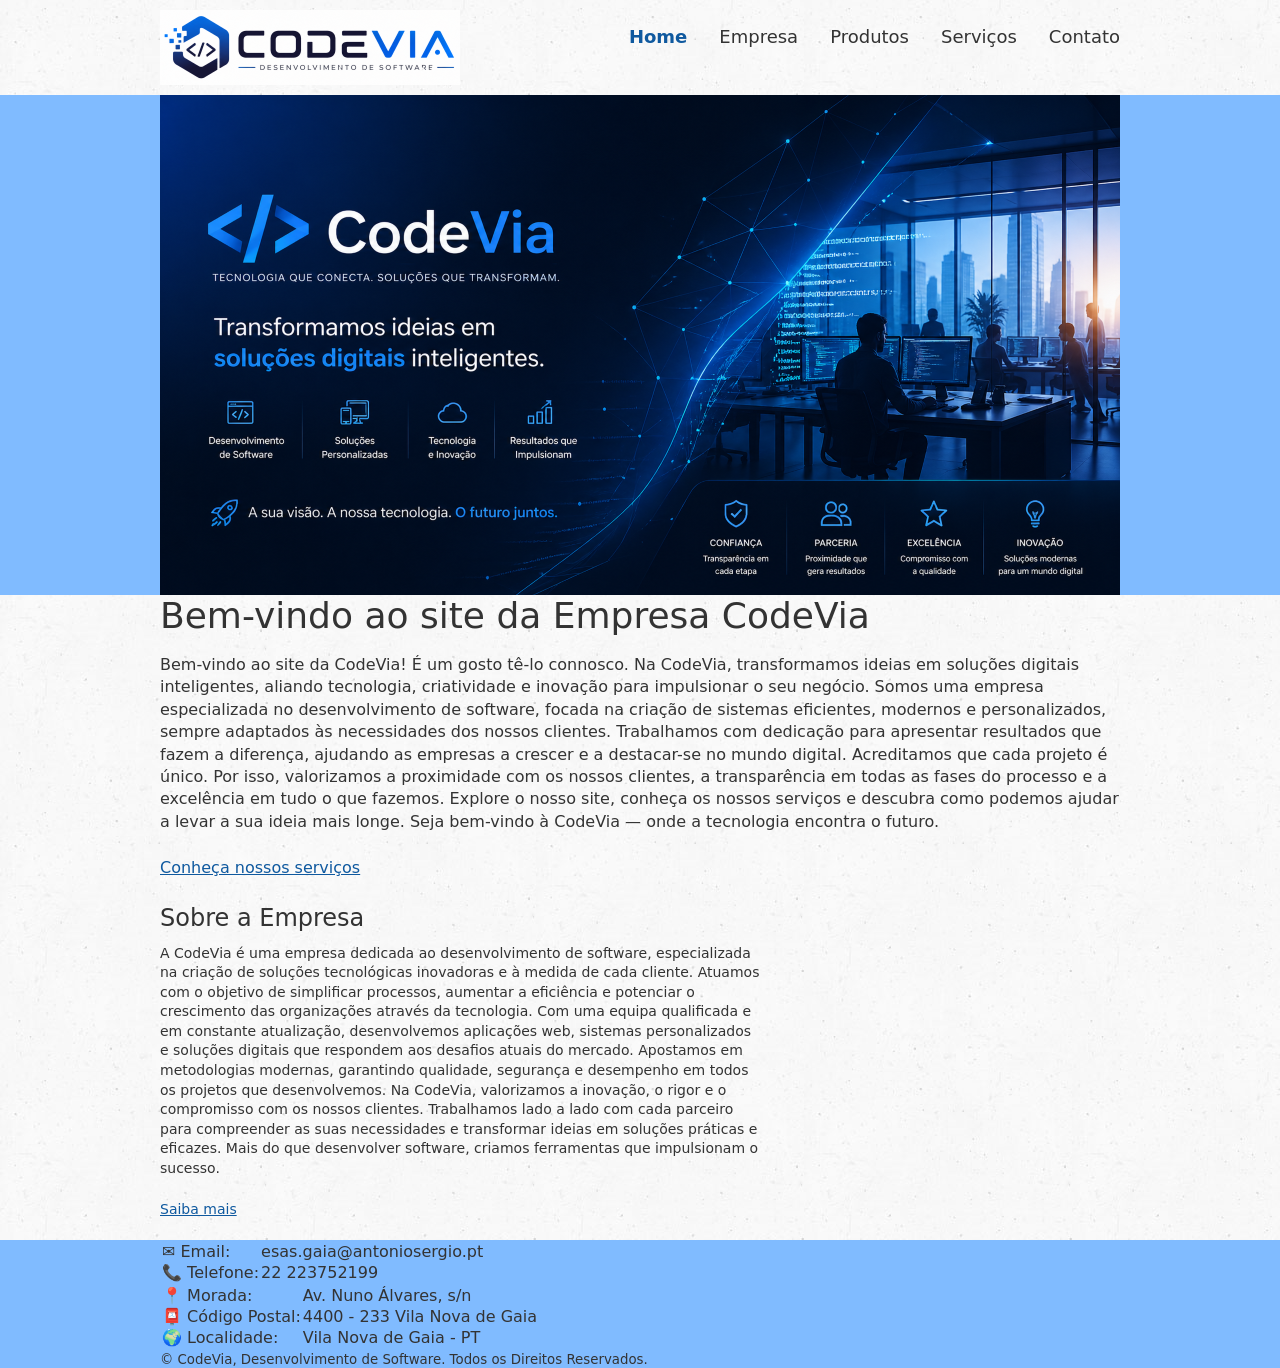
<file: index.html>
<!DOCTYPE HTML>
<html lang="pt-PT">
<head>
	<meta charset="UTF-8">
	<title>Site da Empresa</title>
	<link href="layout.css" rel="stylesheet">
</head>
<body id="bd-home">

<div id="site">
	<div id="cabecalho" class="grupo">
		<a href="index.html" id="logo">
			<img src="imagens/logo_empresa.png" alt="Logomarca da Empresa">
		</a>
		<div id="menu-principal">
			<ul class="grupo">
				<li>
					<a class="ativo" href="index.html">Home</a>
				</li>
				<li>
					<a href="empresa.html">Empresa</a>
				</li>
				<li>
					<a href="produtos.html">Produtos</a>
				</li>
				<li>
					<a href="servicos.html">Serviços</a>
				</li>
				<li>
					<a href="contato.html">Contato</a>
				</li>
			</ul>
		</div>
	</div>
	<div id="foto-principal"></div>
	<div id="conteudo">
		<div id="conteudo-principal">
			<h1>Bem-vindo ao site da Empresa CodeVia</h1>
			
			<p>
				Bem-vindo ao site da CodeVia!
				É um gosto tê-lo connosco. Na CodeVia, transformamos ideias em soluções digitais inteligentes, aliando tecnologia, criatividade e inovação para impulsionar o seu negócio.
				Somos uma empresa especializada no desenvolvimento de software, focada na criação de sistemas eficientes, modernos e personalizados, sempre adaptados às necessidades dos nossos clientes. Trabalhamos com dedicação para apresentar resultados que fazem a diferença, ajudando as empresas a crescer e a destacar-se no mundo digital.
				Acreditamos que cada projeto é único. Por isso, valorizamos a proximidade com os nossos clientes, a transparência em todas as fases do processo e a excelência em tudo o que fazemos.
				Explore o nosso site, conheça os nossos serviços e descubra como podemos ajudar a levar a sua ideia mais longe.
				Seja bem-vindo à CodeVia — onde a tecnologia encontra o futuro.
			</p>
	
		
			<p>
				<a href="servicos.html">Conheça nossos serviços</a>
			</p>
		</div>
		<div id="conteudo-secundario">
			<h1>Sobre a Empresa</h1>
				
			<p>
				A CodeVia é uma empresa dedicada ao desenvolvimento de software, especializada na criação de soluções tecnológicas inovadoras e à medida de cada cliente. Atuamos com o objetivo de simplificar processos, aumentar a eficiência e potenciar o crescimento das organizações através da tecnologia.
				Com uma equipa qualificada e em constante atualização, desenvolvemos aplicações web, sistemas personalizados e soluções digitais que respondem aos desafios atuais do mercado. Apostamos em metodologias modernas, garantindo qualidade, segurança e desempenho em todos os projetos que desenvolvemos.
				Na CodeVia, valorizamos a inovação, o rigor e o compromisso com os nossos clientes. Trabalhamos lado a lado com cada parceiro para compreender as suas necessidades e transformar ideias em soluções práticas e eficazes.
				Mais do que desenvolver software, criamos ferramentas que impulsionam o sucesso.
			</p>
			<p>
				<a href="empresa.html">Saiba mais</a>
			</p>
		</div>
	</div>
	<div id="rodape-fora">
		<div id="rodape">
			<table id="telefone-email">
				<tr>
					<td>✉️ Email: </td>
					<td>esas.gaia@antoniosergio.pt</td>
				</tr>
				<tr>
					<td>📞 Telefone: </td>
					<td>22 223752199</td>
				</tr>
			</table>
			<table id="endereco">
				<tr>
					<td>📍 Morada: </td>
					<td>Av. Nuno Álvares, s/n</td>
				</tr>
				<tr>
					<td>📮 Código Postal: </td>
					<td>4400 - 233 Vila Nova de Gaia</td>
				</tr>
				<tr>
					<td>🌍 Localidade: </td>
					<td>Vila Nova de Gaia - PT</td>
				</tr>
			</table>
			<small id="copyright">
				&copy; CodeVia, Desenvolvimento de Software. Todos os Direitos Reservados.
			</small>
		</div>
	</div>
</div>

</body>
</html>
</file>
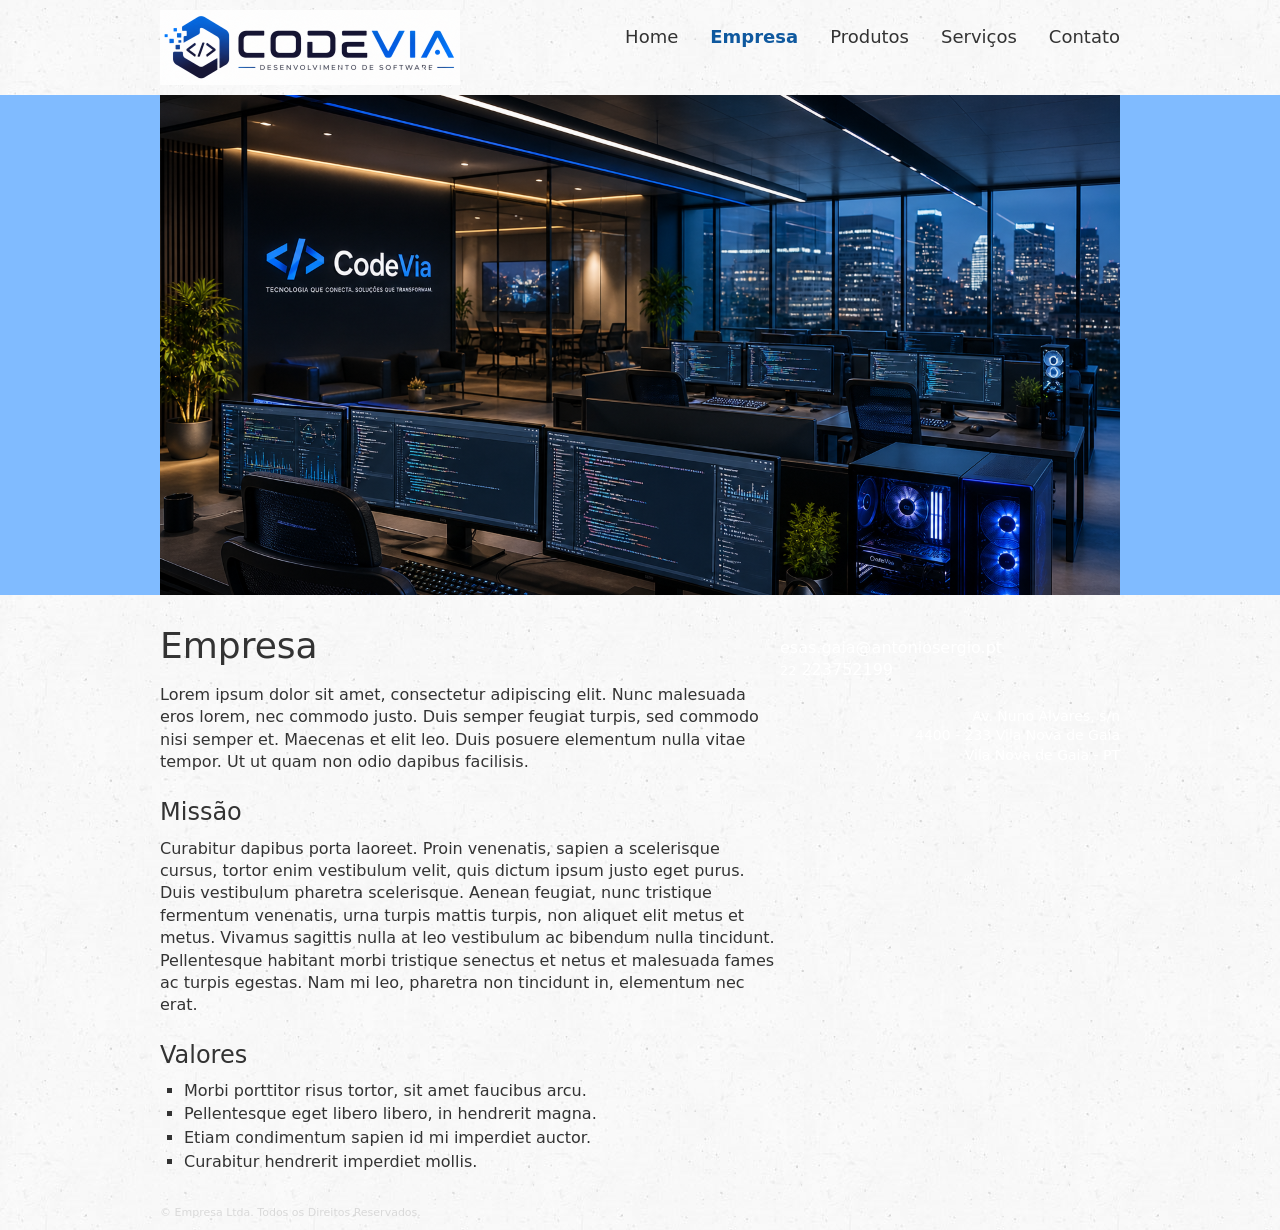
<file: empresa.html>
<!DOCTYPE HTML>
<html lang="pt-PT">
<head>
	<meta charset="UTF-8">
	<title>Empresa - Site da Empresa</title>
	<link href="empresa.css" rel="stylesheet">
	<meta name="robots" content="noindex">
</head>
<body>

<div id="bd-empresa">
	<div id="cabecalho" class="grupo">
		<a href="index.html" id="logo">
			<img src="imagens/logo_empresa.png" alt="Logomarca da Empresa">
		</a>
		<div id="menu-principal">
			<ul class="grupo">
				<li>
					<a href="index.html">Home</a>
				</li>
				<li>
					<a class="ativo" href="empresa.html">Empresa</a>
				</li>
				<li>
					<a href="produtos.html">Produtos</a>
				</li>
				<li>
					<a href="servicos.html">Serviços</a>
				</li>
				<li>
					<a href="contato.html">Contato</a>
				</li>
			</ul>
		</div>
	</div>
	<div id="foto-principal"></div>
	<div id="conteudo">
		<div id="conteudo-principal">

			<h1>Empresa</h1>
	
			<p>
				Lorem ipsum dolor sit amet, consectetur adipiscing elit. Nunc malesuada eros lorem, nec commodo justo.
				Duis semper feugiat turpis, sed commodo nisi semper et. Maecenas et elit leo. Duis posuere elementum nulla vitae tempor. Ut ut quam non odio dapibus facilisis.
			</p>
			
			<h2>Missão</h2>
			
			<p>
				Curabitur dapibus porta laoreet. Proin venenatis, sapien a scelerisque cursus, tortor enim vestibulum velit, quis dictum ipsum justo eget purus. Duis vestibulum pharetra scelerisque.
				Aenean feugiat, nunc tristique fermentum venenatis, urna turpis mattis turpis, non aliquet elit metus et metus. Vivamus sagittis nulla at leo vestibulum ac bibendum nulla tincidunt.
				Pellentesque habitant morbi tristique senectus et netus et malesuada fames ac turpis egestas. Nam mi leo, pharetra non tincidunt in, elementum nec erat.
			</p>
			
			<h2>Valores</h2>
			
			<ul>
				<li>Morbi porttitor risus tortor, sit amet faucibus arcu.</li>
				<li>Pellentesque eget libero libero, in hendrerit magna.</li>
				<li>Etiam condimentum sapien id mi imperdiet auctor.</li>
				<li>Curabitur hendrerit imperdiet mollis.</li>
			</ul>

		</div>
		<div id="conteudo-secundario">
			
			<!-- conteúdo da seção Empresa aqui -->

		</div>
	</div>
	<div id="rodape">
		<p id="telefone-email">
			esas.gaia@antoniosergio.pt
			<br>
			<span class="ddd">22</span> 223752199
		</p>
		<p id="endereco">
			Av. Nuno Álvares, s/n
			<br>
			4400 - 233 Vila Nova de Gaia
			<br>
			Vila Nova de Gaia - PT
		</p>

		<small id="copyright">
			&copy; Empresa Ltda. Todos os Direitos Reservados.
		</small>
	</div>
</div>

</body>
</html>
</file>
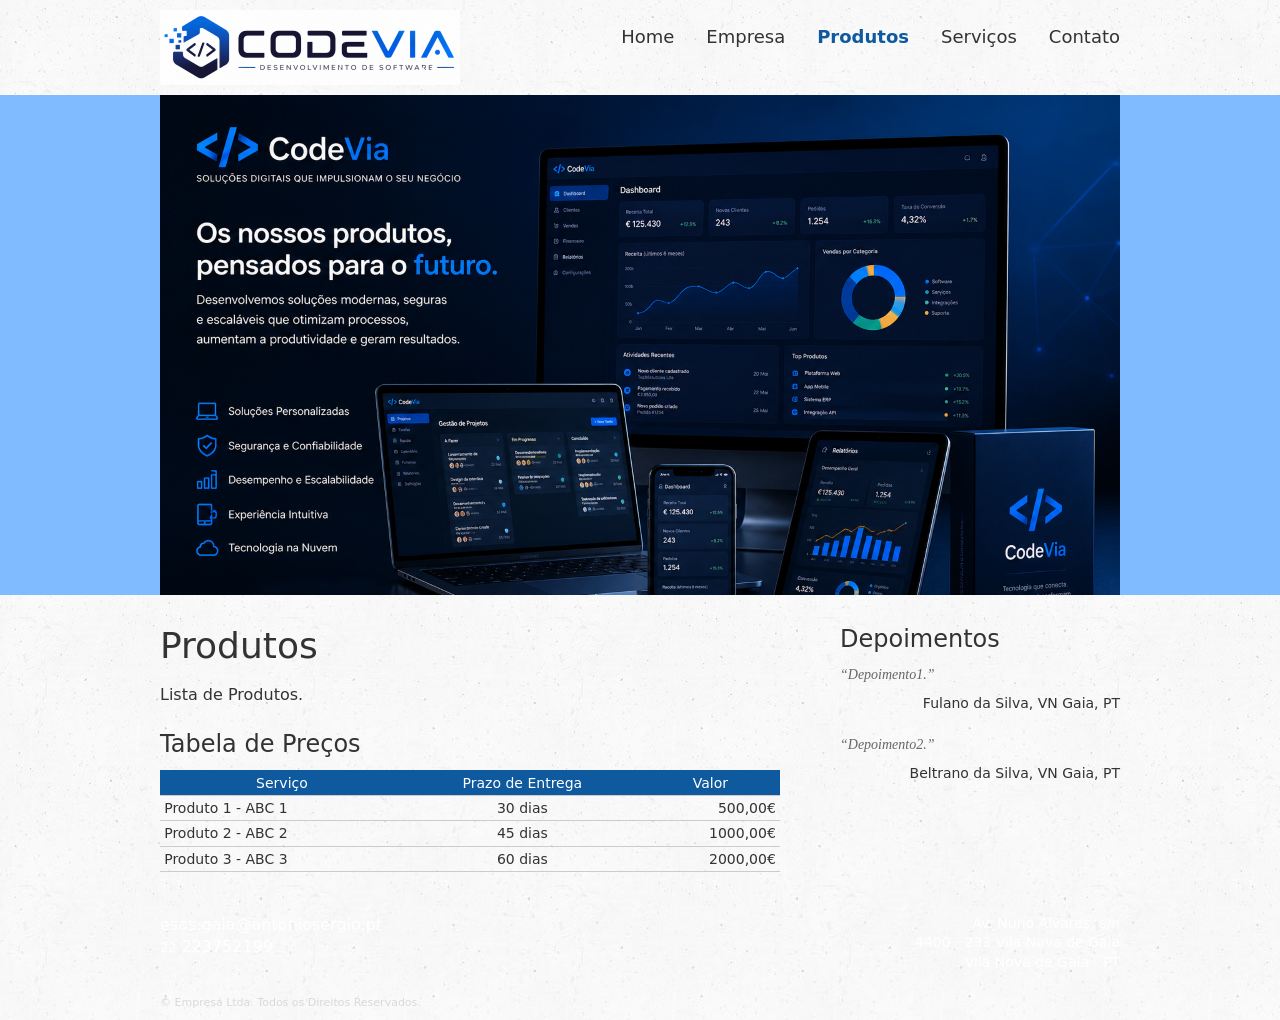
<file: produtos.html>
<!DOCTYPE HTML>
<html lang="pt-PT">
<head>
	<meta charset="UTF-8">
	<title>Produtos - Site da Empresa</title>
	<link href="produtos.css" rel="stylesheet">
</head>
<body id="bd-servicos">

<div id="site">
	<div id="cabecalho" class="grupo">
		<a href="index.html" id="logo">
			<img src="imagens/logo_empresa.png" alt="Logomarca da Empresa">
		</a>
		<div id="menu-principal">
			<ul class="grupo">
				<li>
					<a href="index.html">Home</a>
				</li>
				<li>
					<a href="empresa.html">Empresa</a>
				</li>
				<li>
					<a class="ativo" href="produtos.html">Produtos</a>
				</li>
				<li>
					<a href="servicos.html">Serviços</a>
				</li>
				<li>
					<a href="contato.html">Contato</a>
				</li>
			</ul>
		</div>
	</div>
	<div id="foto-principal"></div>
	<div id="conteudo" class="grupo">
		<div id="conteudo-principal">
			<h1>Produtos</h1>

			<p>
				Lista de Produtos.
			</p>

			<table class="tabela-servicos">
				<caption>Tabela de Preços</caption>
				<tr>
					<th scope="col">Serviço</th>
					<th scope="col">Prazo de Entrega</th>
					<th scope="col">Valor</th>
				</tr>
				<tr>
					<td>Produto 1 - ABC 1</td>
					<td class="prazo-entrega">30 dias</td>
					<td class="valor-servico">500,00€</td>
				</tr>
				<tr>
					<td>Produto 2 - ABC 2</td>
					<td class="prazo-entrega">45 dias</td>
					<td class="valor-servico">1000,00€</td>
				</tr>
				<tr>
					<td>Produto 3 - ABC 3</td>
					<td class="prazo-entrega">60 dias</td>
					<td class="valor-servico">2000,00€</td>
				</tr>
			</table>
		</div>
		<div id="conteudo-secundario">
			<h1>Depoimentos</h1>

			<div class="depoimento">
				<blockquote>
					<p>
						&ldquo;Depoimento1.&rdquo;
					</p>
				</blockquote>
				<p class="autor">
					Fulano da Silva, VN Gaia, PT
				</p>
			</div>

			<div class="depoimento">
				<blockquote>
					<p>
						&ldquo;Depoimento2.&rdquo;
					</p>
				</blockquote>
				<p class="autor">
					Beltrano da Silva, VN Gaia, PT
				</p>
			</div>
		</div>
	</div>
	<div id="rodape">
		<p id="telefone-email">
			esas.gaia@antoniosergio.pt
			<br>
			<span class="ddd">22</span> 223752199
		</p>
		<p id="endereco">
			Av. Nuno Álvares, s/n
			<br>
			4400 - 233 Vila Nova de Gaia
			<br>
			Vila Nova de Gaia - PT
		</p>

		<small id="copyright">
			&copy; Empresa Ltda. Todos os Direitos Reservados.
		</small>
	</div>
</div>

</body>
</html>
</file>
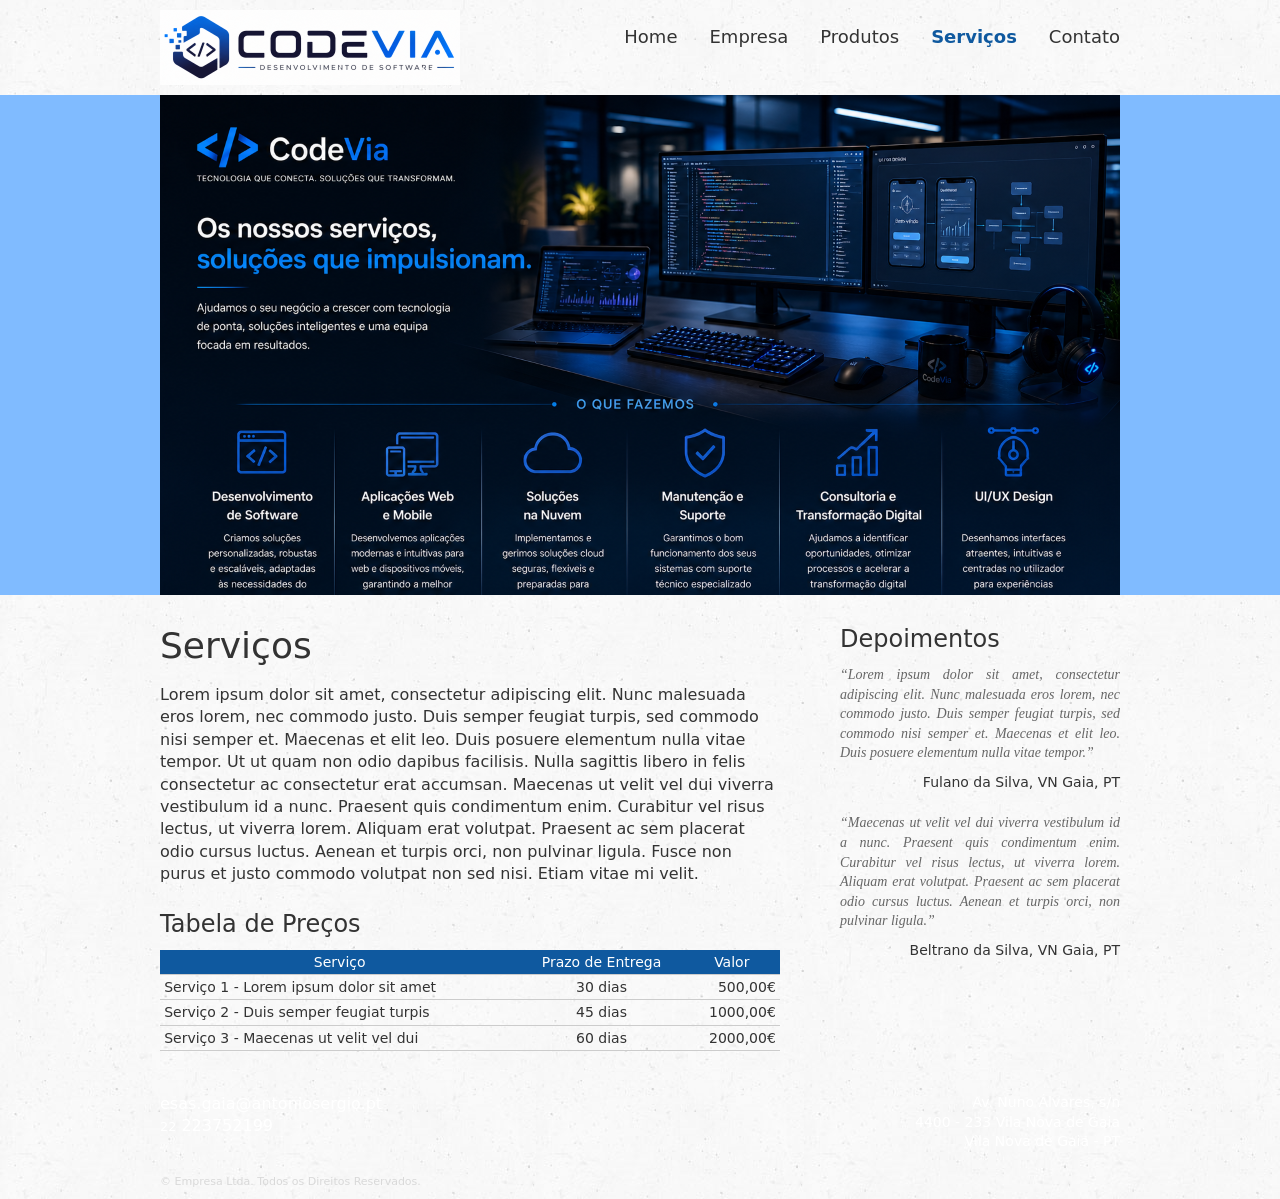
<file: servicos.html>
<!DOCTYPE HTML>
<html lang="pt-PT">
<head>
	<meta charset="UTF-8">
	<title>Serviços - Site da Empresa</title>
	<link href="servicos.css" rel="stylesheet">
</head>
<body id="bd-servicos">

<div id="site">
	<div id="cabecalho" class="grupo">
		<a href="index.html" id="logo">
			<img src="imagens/logo_empresa.png" alt="Logomarca da Empresa">
		</a>
		<div id="menu-principal">
			<ul class="grupo">
				<li>
					<a href="index.html">Home</a>
				</li>
				<li>
					<a href="empresa.html">Empresa</a>
				</li>
				<li>
					<a href="produtos.html">Produtos</a>
				</li>
				<li>
					<a class="ativo" href="servicos.html">Serviços</a>
				</li>
				<li>
					<a href="contato.html">Contato</a>
				</li>
			</ul>
		</div>
	</div>
	<div id="foto-principal"></div>
	<div id="conteudo" class="grupo">
		<div id="conteudo-principal">
			<h1>Serviços</h1>

			<p>
				Lorem ipsum dolor sit amet, consectetur adipiscing elit. Nunc malesuada eros lorem, nec commodo justo.
				Duis semper feugiat turpis, sed commodo nisi semper et. Maecenas et elit leo. Duis posuere elementum nulla vitae tempor.
				Ut ut quam non odio dapibus facilisis. Nulla sagittis libero in felis consectetur ac consectetur erat accumsan.
				Maecenas ut velit vel dui viverra vestibulum id a nunc. Praesent quis condimentum enim. Curabitur vel risus lectus, ut viverra lorem. Aliquam erat volutpat.
				Praesent ac sem placerat odio cursus luctus. Aenean et turpis orci, non pulvinar ligula.
				Fusce non purus et justo commodo volutpat non sed nisi. Etiam vitae mi velit.
			</p>

			<table class="tabela-servicos">
				<caption>Tabela de Preços</caption>
				<tr>
					<th scope="col">Serviço</th>
					<th scope="col">Prazo de Entrega</th>
					<th scope="col">Valor</th>
				</tr>
				<tr>
					<td>Serviço 1 - Lorem ipsum dolor sit amet</td>
					<td class="prazo-entrega">30 dias</td>
					<td class="valor-servico">500,00€</td>
				</tr>
				<tr>
					<td>Serviço 2 - Duis semper feugiat turpis</td>
					<td class="prazo-entrega">45 dias</td>
					<td class="valor-servico">1000,00€</td>
				</tr>
				<tr>
					<td>Serviço 3 - Maecenas ut velit vel dui</td>
					<td class="prazo-entrega">60 dias</td>
					<td class="valor-servico">2000,00€</td>
				</tr>
			</table>
		</div>
		<div id="conteudo-secundario">
			<h1>Depoimentos</h1>

			<div class="depoimento">
				<blockquote>
					<p>
						&ldquo;Lorem ipsum dolor sit amet, consectetur adipiscing elit. Nunc malesuada eros lorem, nec commodo justo.
						Duis semper feugiat turpis, sed commodo nisi semper et. Maecenas et elit leo. Duis posuere elementum nulla vitae tempor.&rdquo;
					</p>
				</blockquote>
				<p class="autor">
					Fulano da Silva, VN Gaia, PT
				</p>
			</div>

			<div class="depoimento">
				<blockquote>
					<p>
						&ldquo;Maecenas ut velit vel dui viverra vestibulum id a nunc. Praesent quis condimentum enim. Curabitur vel risus lectus, ut viverra lorem. Aliquam erat volutpat.
						Praesent ac sem placerat odio cursus luctus. Aenean et turpis orci, non pulvinar ligula.&rdquo;
					</p>
				</blockquote>
				<p class="autor">
					Beltrano da Silva, VN Gaia, PT
				</p>
			</div>
		</div>
	</div>
	<div id="rodape">
		<p id="telefone-email">
			esas.gaia@antoniosergio.pt
			<br>
			<span class="ddd">22</span> 223752199
		</p>
		<p id="endereco">
			Av. Nuno Álvares, s/n
			<br>
			4400 - 233 Vila Nova de Gaia
			<br>
			Vila Nova de Gaia - PT
		</p>

		<small id="copyright">
			&copy; Empresa Ltda. Todos os Direitos Reservados.
		</small>
	</div>
</div>

</body>
</html>
</file>
<file: layout.css>
/*
-- Estilos CSS - Website da Empresa
*/

/*
-- Padrões e Reset
*/

* {margin: 0; padding: 0;}
ul {list-style-type: none;}
img, fieldset {border: 0;}
h1, h2, h3, h4, h5, h6 {font-weight: normal;}

/*
-- Tipografia e Cores
*/

body {
	color: #333;
	background: #FFF url(fundo_site.jpg);
}


body, input, select, textarea {
	/* fonte: http://www.sitepoint.com/eight-definitive-font-stacks-2/ */
	font-family: "Segoe UI", Candara, "Bitstream Vera Sans", "DejaVu Sans", "Bitstream Vera Sans", "Trebuchet MS", Verdana, "Verdana Ref", sans-serif;
}

a:link {
	color: #0F599F;
}

a:visited {
	color: #666;
}

a:hover {
	color: #000;
	text-decoration: none;
}

a:focus {
	outline: 1px dotted #F00;
}

a:active {
	color: #F00;
}

p {
	font-size: 16px;
	margin-bottom: 1.5em;
	line-height: 1.4em;
}

#conteudo-principal h1 {
    font-size: 36px;
    margin-bottom: 0.5em;
}
 
#conteudo-principal h2,
#conteudo-secundario h1 {
    font-size: 24px;
    margin-bottom: 0.5em;
}
 
#conteudo-secundario p {
    font-size: 14px;
}
 
#conteudo-principal ul,
#conteudo-principal ol {
    font-size: 16px;
    margin-left: 1.5em;
    margin-bottom: 1.5em;
}
 
#conteudo-principal ul {
    list-style-type: square;
}
 
#conteudo-principal li {
    margin-bottom: 0.3em;
}

/*
-- Estrutura
*/

#cabecalho, #conteudo, #rodape {
	width: 960px;
	margin: 0 auto;
}

#cabecalho {
	position: relative;
}

#logo {
	padding: 10px 0;
	display: block;
	float: left;
}

#logo img {
	display: block;
}

#menu-principal {
	position: absolute;
	top: 26px;
	right: 0;
}

#menu-principal li {
	display: inline;
}

#menu-principal a {
	display: block;
	float: left;
	font-size: 18px;
	text-decoration: none;
	color: #333333;
	margin-left: 32px;
}

#menu-principal a:hover, #menu-principal a.ativo {
	color: #0f599f;
}

#menu-principal a.ativo {
	font-weight: bold;
}

#foto-principal {
	height: 500px;
	background: #80bbff url(imagens/foto_principal.png) no-repeat center top;
}

#conteudo-secundario {
	width: 600px;
}

#conteudo-secundario img {
	display: block;
}

#rodape-fora {
	background: #80bbff;
}

/*
-- Estilos específicos de Seção
*/

#bd-empresa #foto-principal {
	height: 110px;
}

#bd-empresa .legenda {
	margin: 0;
	color: #FFF;
	background: #808080;
	font-style: italic;
	text-align: center;
	padding: 0.3em 0.6em;
}

/*
-- Formulários
*/

/*
-- Tabelas
*/

/*
-- Classes de Uso Geral
*/

.grupo::before, .grupo::after {
	content: " ";
	display: table;
}

.grupo::after {
	clear: both;
}
</file>
<file: empresa.css>
/*
-- Estilos CSS - Website da Empresa
*/

/*
-- Padrões e Reset
*/

* {margin: 0; padding: 0;}
ul {list-style-type: none;}
img, fieldset {border: 0;}
h1, h2, h3, h4, h5, h6 {font-weight: normal;}

/*
-- Tipografia e Cores
*/

body {
	color: #333;
	background: #FFF url(fundo_site.jpg);
}

body, input, select, textarea {
	/* fonte: http://www.sitepoint.com/eight-definitive-font-stacks-2/ */
	font-family: "Segoe UI", Candara, "Bitstream Vera Sans", "DejaVu Sans", "Bitstream Vera Sans", "Trebuchet MS", Verdana, "Verdana Ref", sans-serif;
}

a:link {
	color: #0F599F;
}

a:visited {
	color: #666;
}

a:hover {
	color: #000;
	text-decoration: none;
}

a:focus {
	outline: 1px dotted #F00;
}

a:active {
	color: #F00;
}

p {
	font-size: 16px;
	margin-bottom: 1.5em;
	line-height: 1.4em;
}

#conteudo-principal h1 {
    font-size: 36px;
    margin-bottom: 0.5em;
}
 
#conteudo-principal h2,
#conteudo-secundario h1 {
    font-size: 24px;
    margin-bottom: 0.5em;
}
 
#conteudo-secundario p {
    font-size: 14px;
}
 
#conteudo-principal ul,
#conteudo-principal ol {
    font-size: 16px;
    margin-left: 1.5em;
    margin-bottom: 1.5em;
}
 
#conteudo-principal ul {
    list-style-type: square;
}
 
#conteudo-principal li {
    margin-bottom: 0.3em;
}

/*
-- Estrutura
*/

#cabecalho, #conteudo, #rodape {
	width: 960px;
	margin: 0 auto;
}

#cabecalho {
	position: relative;
}

#logo {
	padding: 10px 0;
	display: block;
	float: left;
}

#logo img {
	display: block;
}

#menu-principal {
	position: absolute;
	top: 26px;
	right: 0;
}

#menu-principal li {
	display: inline;
}

#menu-principal a {
	display: block;
	float: left;
	font-size: 18px;
	text-decoration: none;
	color: #333333;
	margin-left: 32px;
}

#menu-principal a:hover, #menu-principal a.ativo {
	color: #0f599f;
}

#menu-principal a.ativo {
	font-weight: bold;
}

#foto-principal {
	height: 500px;
	background: #80bbff url(imagens/empresa_principal.png) no-repeat center top;
}

#conteudo {
	margin: 30px auto;
}

#conteudo-principal {
	float: left;
	width: 620px;
}

#conteudo-secundario {
	float: right;
	width: 280px;
}

#conteudo-secundario .interna {
	padding: 20px;
}

#conteudo-secundario img {
	display: block;
}

#rodape-fora {
	background: #808080;
}

#telefone-email {
	float: left;
	font-size: 16px;
	color: #FFF;
	margin: 12px 0;
}

#telefone-email span.ddd {
	font-size: 0.8em;
}

#endereco {
	float: right;
	text-align: right;
	color: #FFF;
	font-size: 14px;
	margin: 12px 0;
}

#copyright {
	font-size: 11px;
	color: #d9d9d9;
	clear: both;
	display: block;
	padding: 1em 0;
}

/*
-- Estilos específicos de Seção
*/

#bd-empresa #foto-principal,
#bd-servicos #foto-principal
{
	height: 500px;
}

/* home */

#bd-home #conteudo-secundario {
	background: #0f599f;
	color: #FFF;
}

#bd-home #conteudo-secundario a {
	color: #FFF;
}

/* empresa */

#bd-empresa .legenda {
	margin: 0;
	color: #FFF;
	background: #808080;
	font-style: italic;
	text-align: center;
	padding: 0.3em 0.6em;
}

/* servicos */

.depoimento {
	margin-bottom: 1em;
}

.depoimento blockquote {
	font-size: 16px;
	font-family: Georgia, serif;
	font-style: italic;
	line-height: 1.5em;
	color: #666;
	text-align: justify;
	margin-bottom: 0.3em;
}

.depoimento blockquote p {
	margin-bottom: 0.7em;
}

.depoimento .autor {
	text-align: right;
	font-size: 12px;
}

/*
-- Formulários
*/

/*
-- Tabelas
*/

.tabela-servicos {
    border-spacing: 0;
    width: 100%;
}

.tabela-servicos caption {
	font-size: 24px;
	margin-bottom: 0.5em;
	text-align: left;
}

.tabela-servicos th {
	background: #0F599F;
	color: #FFF;
	font-weight: normal;
	text-align: center;
}

.tabela-servicos th, .tabela-servicos td {
	border-bottom: 1px solid #CCC;
	font-size: 14px;
	padding: 0.3em;
}

.tabela-servicos .prazo-entrega {
	text-align: center;
}

.tabela-servicos .valor-servico {
	text-align: right;
}

/*
-- Classes de Uso Geral
*/

.grupo::before, .grupo::after {
	content: " ";
	display: table;
}

.grupo::after {
	clear: both;
}
</file>
<file: produtos.css>
/*
-- Estilos CSS - Website da Empresa
*/

/*
-- Padrões e Reset
*/

* {margin: 0; padding: 0;}
ul {list-style-type: none;}
img, fieldset {border: 0;}
h1, h2, h3, h4, h5, h6 {font-weight: normal;}

/*
-- Tipografia e Cores
*/

body {
	color: #333;
	background: #FFF url(fundo_site.jpg);
}

body, input, select, textarea {
	/* fonte: http://www.sitepoint.com/eight-definitive-font-stacks-2/ */
	font-family: "Segoe UI", Candara, "Bitstream Vera Sans", "DejaVu Sans", "Bitstream Vera Sans", "Trebuchet MS", Verdana, "Verdana Ref", sans-serif;
}

a:link {
	color: #0F599F;
}

a:visited {
	color: #666;
}

a:hover {
	color: #000;
	text-decoration: none;
}

a:focus {
	outline: 1px dotted #F00;
}

a:active {
	color: #F00;
}

p {
	font-size: 16px;
	margin-bottom: 1.5em;
	line-height: 1.4em;
}

#conteudo-principal h1 {
    font-size: 36px;
    margin-bottom: 0.5em;
}
 
#conteudo-principal h2,
#conteudo-secundario h1 {
    font-size: 24px;
    margin-bottom: 0.5em;
}
 
#conteudo-secundario p {
    font-size: 14px;
}
 
#conteudo-principal ul,
#conteudo-principal ol {
    font-size: 16px;
    margin-left: 1.5em;
    margin-bottom: 1.5em;
}
 
#conteudo-principal ul {
    list-style-type: square;
}
 
#conteudo-principal li {
    margin-bottom: 0.3em;
}

/*
-- Estrutura
*/

#cabecalho, #conteudo, #rodape {
	width: 960px;
	margin: 0 auto;
}

#cabecalho {
	position: relative;
}

#logo {
	padding: 10px 0;
	display: block;
	float: left;
}

#logo img {
	display: block;
}

#menu-principal {
	position: absolute;
	top: 26px;
	right: 0;
}

#menu-principal li {
	display: inline;
}

#menu-principal a {
	display: block;
	float: left;
	font-size: 18px;
	text-decoration: none;
	color: #333333;
	margin-left: 32px;
}

#menu-principal a:hover, #menu-principal a.ativo {
	color: #0f599f;
}

#menu-principal a.ativo {
	font-weight: bold;
}

#foto-principal {
	height: 500px;
	background: #80bbff url(imagens/produtos.png) no-repeat center top;
}

#conteudo {
	margin: 30px auto;
}

#conteudo-principal {
	float: left;
	width: 620px;
}

#conteudo-secundario {
	float: right;
	width: 280px;
}

#conteudo-secundario .interna {
	padding: 20px;
}

#conteudo-secundario img {
	display: block;
}

#rodape-fora {
	background: #808080;
}

#telefone-email {
	float: left;
	font-size: 16px;
	color: #FFF;
	margin: 12px 0;
}

#telefone-email span.ddd {
	font-size: 0.8em;
}

#endereco {
	float: right;
	text-align: right;
	color: #FFF;
	font-size: 14px;
	margin: 12px 0;
}

#copyright {
	font-size: 11px;
	color: #d9d9d9;
	clear: both;
	display: block;
	padding: 1em 0;
}

/*
-- Estilos específicos de Seção
*/

#bd-empresa #foto-principal,
#bd-servicos #foto-principal
{
	height: 500px;
}

/* home */

#bd-home #conteudo-secundario {
	background: #0f599f;
	color: #FFF;
}

#bd-home #conteudo-secundario a {
	color: #FFF;
}

/* empresa */

#bd-empresa .legenda {
	margin: 0;
	color: #FFF;
	background: #808080;
	font-style: italic;
	text-align: center;
	padding: 0.3em 0.6em;
}

/* servicos */

.depoimento {
	margin-bottom: 1em;
}

.depoimento blockquote {
	font-size: 16px;
	font-family: Georgia, serif;
	font-style: italic;
	line-height: 1.5em;
	color: #666;
	text-align: justify;
	margin-bottom: 0.3em;
}

.depoimento blockquote p {
	margin-bottom: 0.7em;
}

.depoimento .autor {
	text-align: right;
	font-size: 12px;
}

/*
-- Formulários
*/

/*
-- Tabelas
*/

.tabela-servicos {
    border-spacing: 0;
    width: 100%;
}

.tabela-servicos caption {
	font-size: 24px;
	margin-bottom: 0.5em;
	text-align: left;
}

.tabela-servicos th {
	background: #0F599F;
	color: #FFF;
	font-weight: normal;
	text-align: center;
}

.tabela-servicos th, .tabela-servicos td {
	border-bottom: 1px solid #CCC;
	font-size: 14px;
	padding: 0.3em;
}

.tabela-servicos .prazo-entrega {
	text-align: center;
}

.tabela-servicos .valor-servico {
	text-align: right;
}

/*
-- Classes de Uso Geral
*/

.grupo::before, .grupo::after {
	content: " ";
	display: table;
}

.grupo::after {
	clear: both;
}
</file>
<file: servicos.css>
/*
-- Estilos CSS - Website da Empresa
*/

/*
-- Padrões e Reset
*/

* {margin: 0; padding: 0;}
ul {list-style-type: none;}
img, fieldset {border: 0;}
h1, h2, h3, h4, h5, h6 {font-weight: normal;}

/*
-- Tipografia e Cores
*/

body {
	color: #333;
	background: #FFF url(fundo_site.jpg);
}

body, input, select, textarea {
	/* fonte: http://www.sitepoint.com/eight-definitive-font-stacks-2/ */
	font-family: "Segoe UI", Candara, "Bitstream Vera Sans", "DejaVu Sans", "Bitstream Vera Sans", "Trebuchet MS", Verdana, "Verdana Ref", sans-serif;
}

a:link {
	color: #0F599F;
}

a:visited {
	color: #666;
}

a:hover {
	color: #000;
	text-decoration: none;
}

a:focus {
	outline: 1px dotted #F00;
}

a:active {
	color: #F00;
}

p {
	font-size: 16px;
	margin-bottom: 1.5em;
	line-height: 1.4em;
}

#conteudo-principal h1 {
    font-size: 36px;
    margin-bottom: 0.5em;
}
 
#conteudo-principal h2,
#conteudo-secundario h1 {
    font-size: 24px;
    margin-bottom: 0.5em;
}
 
#conteudo-secundario p {
    font-size: 14px;
}
 
#conteudo-principal ul,
#conteudo-principal ol {
    font-size: 16px;
    margin-left: 1.5em;
    margin-bottom: 1.5em;
}
 
#conteudo-principal ul {
    list-style-type: square;
}
 
#conteudo-principal li {
    margin-bottom: 0.3em;
}

/*
-- Estrutura
*/

#cabecalho, #conteudo, #rodape {
	width: 960px;
	margin: 0 auto;
}

#cabecalho {
	position: relative;
}

#logo {
	padding: 10px 0;
	display: block;
	float: left;
}

#logo img {
	display: block;
}

#menu-principal {
	position: absolute;
	top: 26px;
	right: 0;
}

#menu-principal li {
	display: inline;
}

#menu-principal a {
	display: block;
	float: left;
	font-size: 18px;
	text-decoration: none;
	color: #333333;
	margin-left: 32px;
}

#menu-principal a:hover, #menu-principal a.ativo {
	color: #0f599f;
}

#menu-principal a.ativo {
	font-weight: bold;
}

#foto-principal {
	height: 500px;
	background: #80bbff url(imagens/servicos.png) no-repeat center top;
}

#conteudo {
	margin: 30px auto;
}

#conteudo-principal {
	float: left;
	width: 620px;
}

#conteudo-secundario {
	float: right;
	width: 280px;
}

#conteudo-secundario .interna {
	padding: 20px;
}

#conteudo-secundario img {
	display: block;
}

#rodape-fora {
	background: #808080;
}

#telefone-email {
	float: left;
	font-size: 16px;
	color: #FFF;
	margin: 12px 0;
}

#telefone-email span.ddd {
	font-size: 0.8em;
}

#endereco {
	float: right;
	text-align: right;
	color: #FFF;
	font-size: 14px;
	margin: 12px 0;
}

#copyright {
	font-size: 11px;
	color: #d9d9d9;
	clear: both;
	display: block;
	padding: 1em 0;
}

/*
-- Estilos específicos de Seção
*/

#bd-empresa #foto-principal,
#bd-servicos #foto-principal
{
	height: 500px;
}

/* home */

#bd-home #conteudo-secundario {
	background: #0f599f;
	color: #FFF;
}

#bd-home #conteudo-secundario a {
	color: #FFF;
}

/* empresa */

#bd-empresa .legenda {
	margin: 0;
	color: #FFF;
	background: #808080;
	font-style: italic;
	text-align: center;
	padding: 0.3em 0.6em;
}

/* servicos */

.depoimento {
	margin-bottom: 1em;
}

.depoimento blockquote {
	font-size: 16px;
	font-family: Georgia, serif;
	font-style: italic;
	line-height: 1.5em;
	color: #666;
	text-align: justify;
	margin-bottom: 0.3em;
}

.depoimento blockquote p {
	margin-bottom: 0.7em;
}

.depoimento .autor {
	text-align: right;
	font-size: 12px;
}

/*
-- Formulários
*/

/*
-- Tabelas
*/

.tabela-servicos {
    border-spacing: 0;
    width: 100%;
}

.tabela-servicos caption {
	font-size: 24px;
	margin-bottom: 0.5em;
	text-align: left;
}

.tabela-servicos th {
	background: #0F599F;
	color: #FFF;
	font-weight: normal;
	text-align: center;
}

.tabela-servicos th, .tabela-servicos td {
	border-bottom: 1px solid #CCC;
	font-size: 14px;
	padding: 0.3em;
}

.tabela-servicos .prazo-entrega {
	text-align: center;
}

.tabela-servicos .valor-servico {
	text-align: right;
}

/*
-- Classes de Uso Geral
*/

.grupo::before, .grupo::after {
	content: " ";
	display: table;
}

.grupo::after {
	clear: both;
}
</file>
